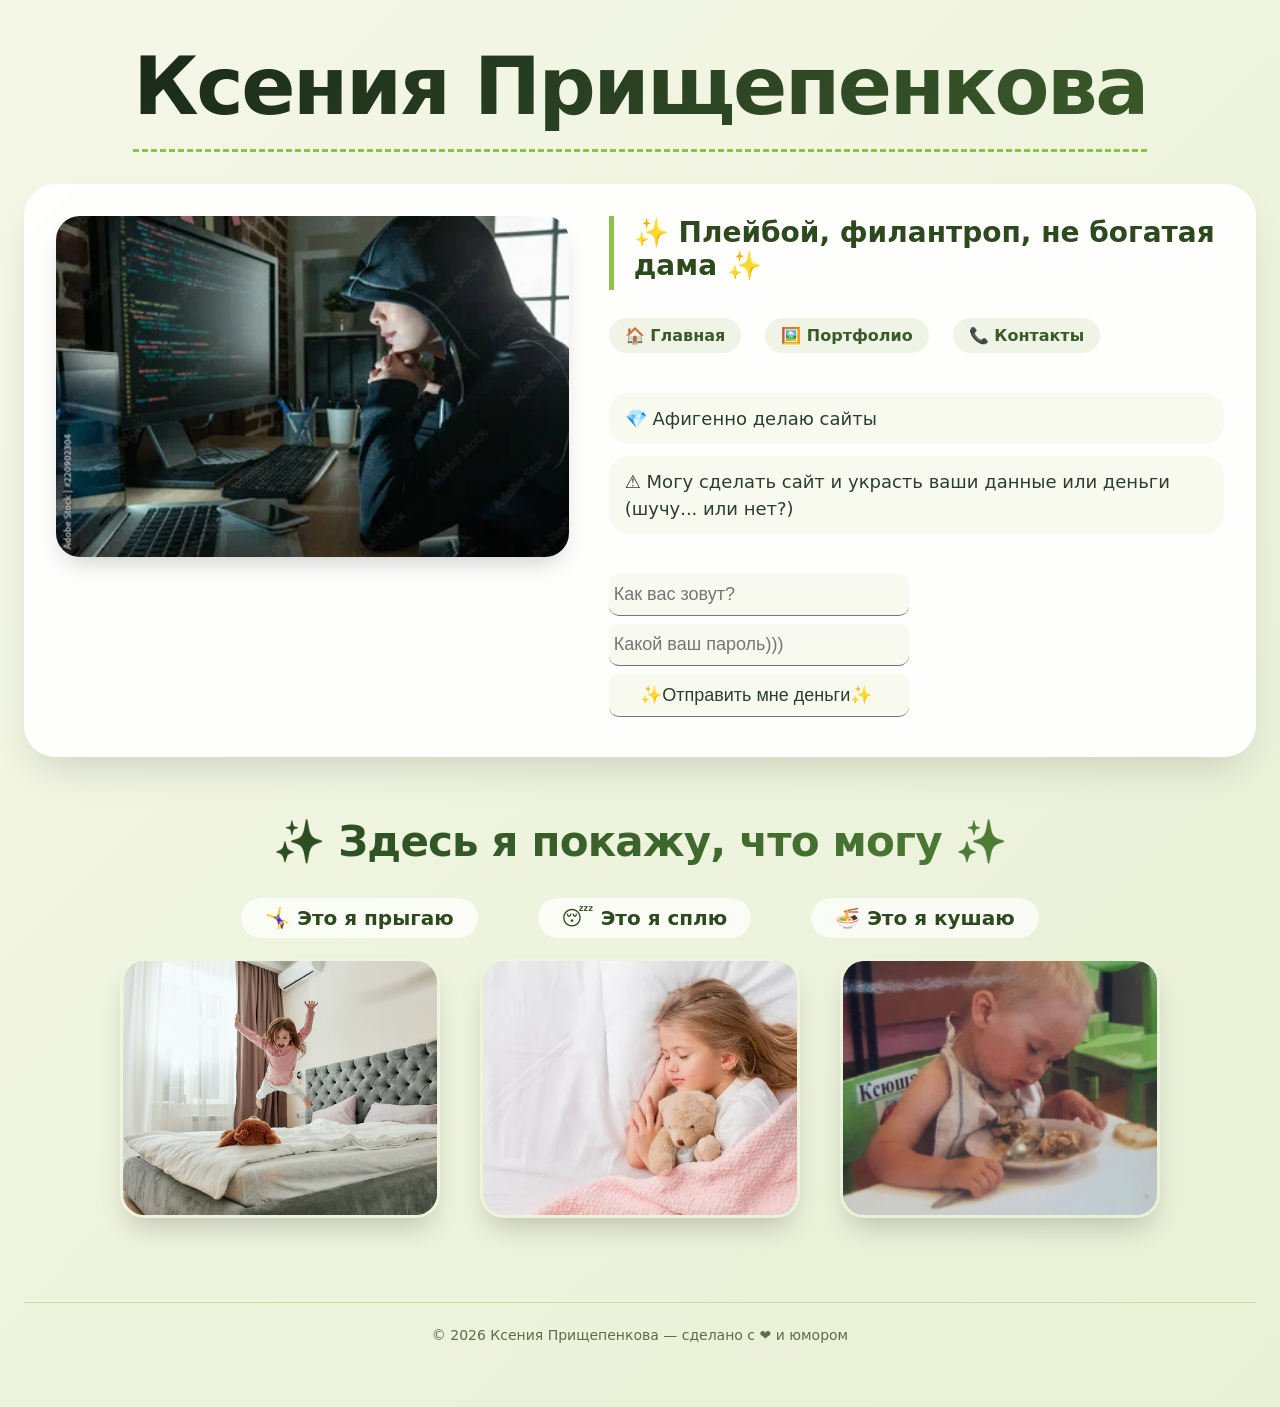
<file: index2.html>
<!DOCTYPE html>
<html lang="ru">
<head>
    <meta charset="UTF-8">
    <meta name="viewport" content="width=device-width, initial-scale=1.0">
    <meta name="description" content="Портфолио Ксении Прищепенковой — создаю сайты, которые крадут ваши сердца (и иногда данные)">
    <title>Ксения Прищепенкова </title>
    <link rel="stylesheet" href="./Test2.css">
    
</head>
<body>
    <div class="container">
        <div class="header-wrapper">
            <h1>Ксения Прищепенкова</h1>
        </div>

        <div class="profile-card">
            <div class="profile-img">
                <img src="./Source/i.webp" alt="Ксения Прищепенкова">
            </div>
            <div class="intro">
                <h2>✨ Плейбой, филантроп, не богатая дама ✨</h2>
                
                <ul class="nav-links">
                    <li><a href="#">🏠 Главная</a></li>
                    <li><a href="#">🖼️ Портфолио</a></li>
                    <li><a href="#">📞 Контакты</a></li>
                </ul>
                
                <div class="description">
                    <p>💎 Афигенно делаю сайты</p>
                    <p>⚠️ Могу сделать сайт и украсть ваши данные или деньги (шучу... или нет?)</p>
                </div>
                <div class="data">
                    <form action="" method="">
                        <input type="text" placeholder="Как вас зовут?">
                        <input type ="password" placeholder="Какой ваш пароль)))">
                        <button>✨Отправить мне деньги✨</button>
                    </form>
                </div>
            </div>
        </div>

        <div class="hobby-section">
            <p>✨ Здесь я покажу, что могу ✨</p>
        </div>

        <div class="gallery-labels">
            <p>🤸‍♀️ Это я прыгаю</p>
            <p>😴 Это я сплю</p>
            <p>🍜 Это я кушаю</p>
        </div>

        <div class="gallery">
            <div class="gallery-item">
                <img src="./Source/prag.jpg" alt="Ксения прыгает">
            </div>
            <div class="gallery-item">
                <img src="./Source/sleep.webp" alt="Ксения спит">
            </div>
            <div class="gallery-item">
                <img src="./Source/eat.jpg" alt="Ксения кушает">
            </div>
        </div>

        <footer>
            <p>© 2026 Ксения Прищепенкова — сделано с ❤️ и юмором</p>
            
        </footer>
    </div>
</body>
</html>
</file>
<file: Test2.css>
* {
            margin: 0;
            padding: 0;
            box-sizing: border-box;
        }

        body {
            background: linear-gradient(135deg, #f5f7e8 0%, #e8f0d5 100%);
            font-family: 'Inter', system-ui, -apple-system, 'Segoe UI', sans-serif;
            min-height: 100vh;
            padding: 40px 24px;
        }

        .container {
            max-width: 1280px;
            margin: 0 auto;
        }

        h1 {
            font-size: clamp(40px, 8vw, 80px);
            font-weight: 800;
            letter-spacing: -0.03em;
            background: linear-gradient(135deg, #1a2a1a 0%, #3a5a2a 100%);
            -webkit-background-clip: text;
            background-clip: text;
            color: transparent;
            text-align: center;
            margin-bottom: 32px;
            padding-bottom: 16px;
            border-bottom: 3px dashed #8bc34a;
            display: inline-block;
            width: auto;
        }

        .header-wrapper {
            text-align: center;
        }

        .profile-card {
            display: flex;
            flex-wrap: wrap;
            gap: 40px;
            background: rgba(255, 255, 255, 0.92);
            backdrop-filter: blur(2px);
            border-radius: 32px;
            padding: 32px;
            margin-bottom: 60px;
            box-shadow: 0 20px 40px -12px rgba(0, 0, 0, 0.15);
            transition: transform 0.3s ease, box-shadow 0.3s ease;
        }

        .profile-card:hover {
            transform: translateY(-4px);
            box-shadow: 0 28px 48px -16px rgba(0, 0, 0, 0.2);
        }

        .profile-img {
            flex: 1;
            min-width: 250px;
        }

        .profile-img img {
            width: 100%;
            height: auto;
            border-radius: 24px;
            object-fit: cover;
            box-shadow: 0 12px 24px -8px rgba(0, 0, 0, 0.2);
            transition: transform 0.4s ease;
        }

        .profile-img img:hover {
            transform: scale(1.02);
        }

        .intro {
            flex: 1.2;
            min-width: 260px;
            display: flex;
            flex-direction: column;
            gap: 20px;
        }

        .intro h2 {
            font-size: clamp(20px, 5vw, 28px);
            font-weight: 600;
            color: #2d4a1e;
            padding-bottom: 8px;
            border-left: 5px solid #8bc34a;
            padding-left: 20px;
        }

        .nav-links {
            display: flex;
            flex-wrap: wrap;
            gap: 24px;
            list-style: none;
            margin: 16px 0;
        }

        .nav-links a {
            text-decoration: none;
            font-weight: 600;
            color: #3a5a2a;
            padding: 8px 16px;
            border-radius: 40px;
            transition: all 0.8s ease;
            background: #f0f4e6;
        }

        .nav-links a:hover {
            background: #8bc34a;
            color: white;
            box-shadow: 0 4px 8px rgba(139, 195, 74, 0.3);
        }

        /* Описание */
        .description p {
            font-size: 18px;
            line-height: 1.5;
            color: #2c3e2b;
            margin: 12px 0;
            padding: 12px 16px;
            background: #f8faf0;
            border-radius: 20px;
            transition: all 0.5s;
        }

        .description p:hover {
            background: #eef5e2;
            transform: translateX(13px);
        }
        
        .data input{
            color: #2c3e2b;
            margin: 8px 0;
            padding: 12px 16px;
            background: #f8faf0;
            border-radius: 10px;
            font-size:18px;
            padding:10px 10px 10px 5px;
            display:block;
            width:300px;
            border:none;
            border-bottom:1px solid #757575;
            transition: all 0.7s;
        }

        .data input:hover{
            background: #8bc34a;
            color: #e8f0d5;
            transform: scale(1.03);
            
        }

        .data button{
            color: #2c3e2b;
            margin: 8px 0;
            padding: 12px 16px;
            background: #f8faf0;
            border-radius: 10px;
            font-size:18px;
            padding:10px 10px 10px 5px;
            display:block;
            width:300px;
            border:none;
            border-bottom:1px solid #757575;
            transition: all 0.7s;
        }

        .data button:hover{
            background: #8bc34a;
            color: #e8f0d5;
            transform: scale(1.03);
            transform: translateY(5px);
            transform: scale(1.03);
        }

        .hobby-section {
            text-align: center;
            margin: 60px 0 32px;
        }

        .hobby-section p {
            font-size: clamp(28px, 6vw, 42px);
            font-weight: 700;
            background: linear-gradient(120deg, #1e3a1a, #5a8f3c);
            -webkit-background-clip: text;
            background-clip: text;
            color: transparent;
            letter-spacing: -0.02em;
        }

        .gallery-labels {
            display: flex;
            flex-wrap: wrap;
            justify-content: center;
            gap: 60px;
            margin-bottom: 16px;
        }

        .gallery-labels p {
            font-size: 20px;
            font-weight: 600;
            color: #2d4a1e;
            background: rgba(255, 255, 255, 0.7);
            padding: 8px 24px;
            border-radius: 60px;
            backdrop-filter: blur(4px);
            transition: all 1s ease;

        }

        .gallery-labels p:hover{
            background: #2d4a1e;
            color: #eef5e2;
            box-shadow: 0 4px 8px rgba(139, 195, 74, 0.3);
        }

        .gallery {
            display: flex;
            flex-wrap: wrap;
            justify-content: center;
            gap: 40px;
            margin-top: 20px;
        }

        .gallery-item {
            flex: 1;
            min-width: 240px;
            max-width: 320px;
            transition: all 0.3s cubic-bezier(0.2, 0.9, 0.4, 1.1);
        }

        .gallery-item:hover {
            transform: translateY(12px) scale(1.09);
        }

        .gallery-item img {
            width: 100%;
            height: 260px;
            object-fit: cover;
            border-radius: 24px;
            box-shadow: 0 16px 28px -8px rgba(0, 0, 0, 0.2);
            transition: all 0.3s;
            border: 3px solid transparent;
        }

        .gallery-item img:hover {
            border-color: #8bc34a;
            box-shadow: 0 24px 36px -12px rgba(0, 0, 0, 0.25);
        }

        footer {
            margin-top: 80px;
            text-align: center;
            padding: 24px;
            color: #5a6e4a;
            border-top: 1px solid rgba(139, 195, 74, 0.4);
            font-size: 14px;
        }

        @media (max-width: 768px) {
            body {
                padding: 20px 16px;
            }
            
            .profile-card {
                padding: 20px;
                gap: 24px;
            }
            
            .gallery {
                gap: 24px;
            }
            
            .nav-links {
                justify-content: center;
            }
            
            .intro h2 {
                text-align: center;
                border-left: none;
                border-bottom: 3px solid #8bc34a;
                padding-bottom: 12px;
            }
        }

        @media (max-width: 480px) {
            .gallery-labels {
                gap: 20px;
                flex-direction: column;
                align-items: center;
            }
            
            .description p {
                font-size: 16px;
            }
        }

        @keyframes fadeInUp {
            from {
                opacity: 0;
                transform: translateY(30px);
            }
            to {
                opacity: 1;
                transform: translateY(0);
            }
        }

        .profile-card, .hobby-section, .gallery {
            animation: fadeInUp 0.6s ease-out forwards;
        }
        
        .gallery-item:nth-child(2) {
            animation-delay: 0.1s;
        }
        
        .gallery-item:nth-child(3) {
            animation-delay: 0.2s;
        }
</file>
